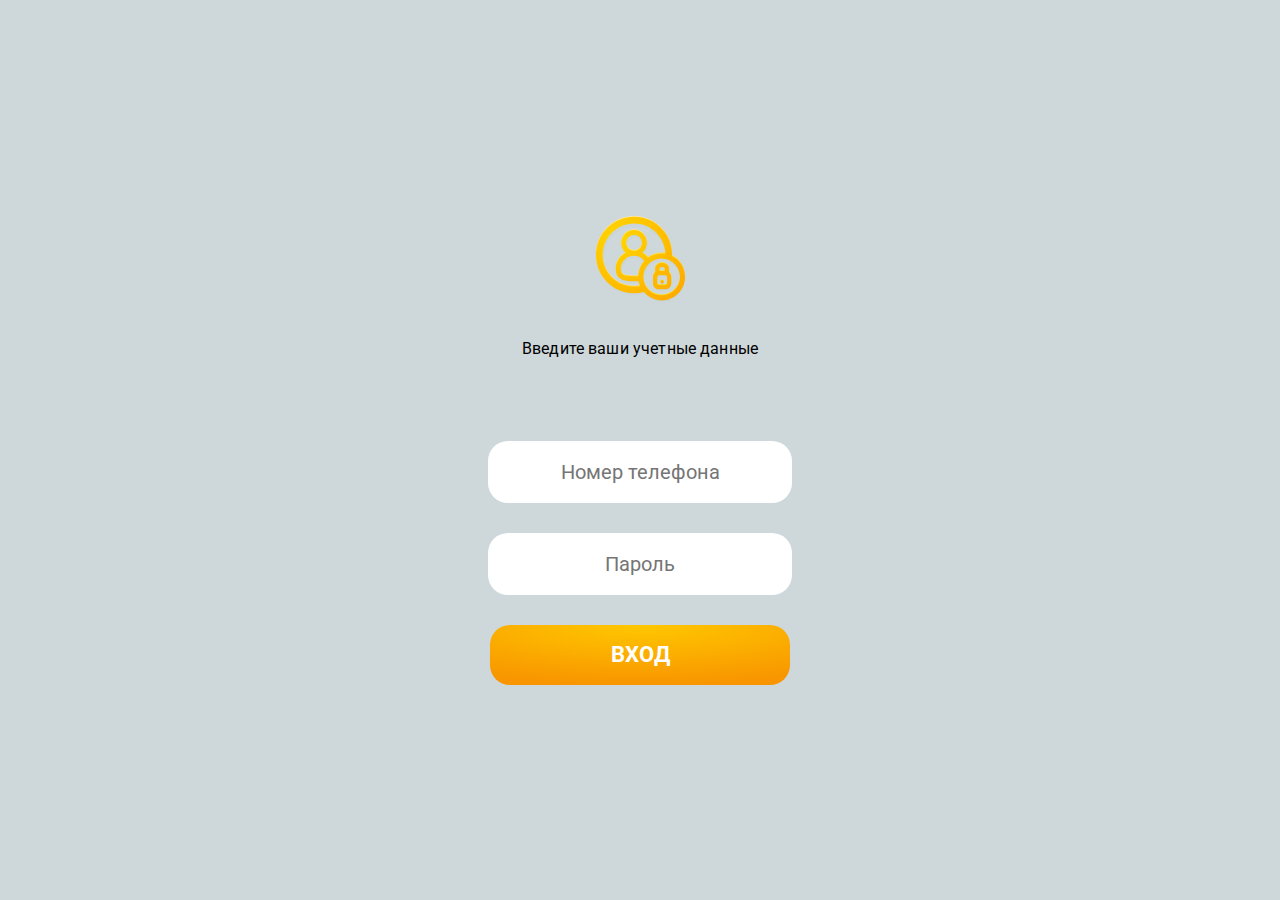
<file: index.html>
<!doctype html><html lang="en"><head><meta charset="utf-8"/><link rel="icon" href="./favicon.ico"/><meta name="viewport" content="width=device-width,initial-scale=1"/><meta name="theme-color" content="#000000"/><meta name="description" content="Приложение для создания путевых листов"/><link rel="apple-touch-icon" href="./logo192.png"/><link rel="manifest" href="./manifest.json"/><link rel="stylesheet" href="https://fonts.googleapis.com/css?family=Roboto:300,400,500,700&display=swap"/><link rel="stylesheet" href="https://fonts.googleapis.com/icon?family=Material+Icons"/><title>Хочу путевой</title><link href="./static/css/main.8bf40b8a.chunk.css" rel="stylesheet"></head><body><noscript>You need to enable JavaScript to run this app.</noscript><div id="root"></div><script>!function(e){function t(t){for(var n,a,c=t[0],d=t[1],u=t[2],i=0,s=[];i<c.length;i++)a=c[i],Object.prototype.hasOwnProperty.call(o,a)&&o[a]&&s.push(o[a][0]),o[a]=0;for(n in d)Object.prototype.hasOwnProperty.call(d,n)&&(e[n]=d[n]);for(l&&l(t);s.length;)s.shift()();return f.push.apply(f,u||[]),r()}function r(){for(var e,t=0;t<f.length;t++){for(var r=f[t],n=!0,a=1;a<r.length;a++){var d=r[a];0!==o[d]&&(n=!1)}n&&(f.splice(t--,1),e=c(c.s=r[0]))}return e}var n={},a={27:0},o={27:0},f=[];function c(t){if(n[t])return n[t].exports;var r=n[t]={i:t,l:!1,exports:{}};return e[t].call(r.exports,r,r.exports,c),r.l=!0,r.exports}c.e=function(e){var t=[];a[e]?t.push(a[e]):0!==a[e]&&{2:1,3:1,4:1,5:1,6:1,7:1,8:1,9:1,10:1,11:1,12:1,13:1,14:1,15:1,16:1,17:1,18:1,19:1,20:1,21:1,22:1,29:1,30:1,31:1,32:1}[e]&&t.push(a[e]=new Promise((function(t,r){for(var n="static/css/"+({}[e]||e)+"."+{0:"31d6cfe0",1:"31d6cfe0",2:"a1df6ccd",3:"8b99823f",4:"5238eba4",5:"e452a70b",6:"71a844ca",7:"64027041",8:"b2e3093c",9:"72ec2741",10:"7589ed74",11:"7589ed74",12:"285e40f5",13:"0748e8de",14:"22b239d0",15:"dd43e922",16:"d02e26a9",17:"4041742f",18:"6e802336",19:"870b9119",20:"5e49b81f",21:"e808eb2f",22:"bc27f97e",23:"31d6cfe0",24:"31d6cfe0",25:"31d6cfe0",29:"0748e8de",30:"76ddf451",31:"22b239d0",32:"a0eb50ae",33:"31d6cfe0"}[e]+".chunk.css",o=c.p+n,f=document.getElementsByTagName("link"),d=0;d<f.length;d++){var u=(l=f[d]).getAttribute("data-href")||l.getAttribute("href");if("stylesheet"===l.rel&&(u===n||u===o))return t()}var i=document.getElementsByTagName("style");for(d=0;d<i.length;d++){var l;if((u=(l=i[d]).getAttribute("data-href"))===n||u===o)return t()}var s=document.createElement("link");s.rel="stylesheet",s.type="text/css",s.onload=t,s.onerror=function(t){var n=t&&t.target&&t.target.src||o,f=new Error("Loading CSS chunk "+e+" failed.\n("+n+")");f.code="CSS_CHUNK_LOAD_FAILED",f.request=n,delete a[e],s.parentNode.removeChild(s),r(f)},s.href=o,document.getElementsByTagName("head")[0].appendChild(s)})).then((function(){a[e]=0})));var r=o[e];if(0!==r)if(r)t.push(r[2]);else{var n=new Promise((function(t,n){r=o[e]=[t,n]}));t.push(r[2]=n);var f,d=document.createElement("script");d.charset="utf-8",d.timeout=120,c.nc&&d.setAttribute("nonce",c.nc),d.src=function(e){return c.p+"static/js/"+({}[e]||e)+"."+{0:"2e13c2f4",1:"3f63da16",2:"20d49bb3",3:"d4f3f909",4:"9cd13928",5:"d92ea7be",6:"78cf0ff7",7:"dba06ef2",8:"65d08bb1",9:"358701b4",10:"d8521730",11:"1191e153",12:"65aa3bbd",13:"22a2fa2c",14:"9f3962ec",15:"6429efb0",16:"a443977f",17:"a766ab21",18:"b9164530",19:"5b075ced",20:"47fae5d9",21:"d8106f7f",22:"ffee6ab6",23:"7e594048",24:"c7d5af36",25:"f1b2a05f",29:"81a7e22b",30:"12d7565b",31:"fab2c91f",32:"dc91c753",33:"5de70bfd"}[e]+".chunk.js"}(e);var u=new Error;f=function(t){d.onerror=d.onload=null,clearTimeout(i);var r=o[e];if(0!==r){if(r){var n=t&&("load"===t.type?"missing":t.type),a=t&&t.target&&t.target.src;u.message="Loading chunk "+e+" failed.\n("+n+": "+a+")",u.name="ChunkLoadError",u.type=n,u.request=a,r[1](u)}o[e]=void 0}};var i=setTimeout((function(){f({type:"timeout",target:d})}),12e4);d.onerror=d.onload=f,document.head.appendChild(d)}return Promise.all(t)},c.m=e,c.c=n,c.d=function(e,t,r){c.o(e,t)||Object.defineProperty(e,t,{enumerable:!0,get:r})},c.r=function(e){"undefined"!=typeof Symbol&&Symbol.toStringTag&&Object.defineProperty(e,Symbol.toStringTag,{value:"Module"}),Object.defineProperty(e,"__esModule",{value:!0})},c.t=function(e,t){if(1&t&&(e=c(e)),8&t)return e;if(4&t&&"object"==typeof e&&e&&e.__esModule)return e;var r=Object.create(null);if(c.r(r),Object.defineProperty(r,"default",{enumerable:!0,value:e}),2&t&&"string"!=typeof e)for(var n in e)c.d(r,n,function(t){return e[t]}.bind(null,n));return r},c.n=function(e){var t=e&&e.__esModule?function(){return e.default}:function(){return e};return c.d(t,"a",t),t},c.o=function(e,t){return Object.prototype.hasOwnProperty.call(e,t)},c.p="./",c.oe=function(e){throw console.error(e),e};var d=this.webpackJsonptelemedic=this.webpackJsonptelemedic||[],u=d.push.bind(d);d.push=t,d=d.slice();for(var i=0;i<d.length;i++)t(d[i]);var l=u;r()}([])</script><script src="./static/js/28.98b61abc.chunk.js"></script><script src="./static/js/main.b44003ee.chunk.js"></script></body></html>
</file>
<file: static/css/main.8bf40b8a.chunk.css>
body{margin:0;font-family:-apple-system,BlinkMacSystemFont,"Segoe UI","Roboto","Oxygen","Ubuntu","Cantarell","Fira Sans","Droid Sans","Helvetica Neue",sans-serif;-webkit-font-smoothing:antialiased;-moz-osx-font-smoothing:grayscale}code{font-family:source-code-pro,Menlo,Monaco,Consolas,"Courier New",monospace}body{height:100vh;background:#ced8da}.field__sm{width:158px}.field__med{width:250px}.mt-1{margin:5px 0 0}.mt-2{margin:10px 0 0}.mt-3{margin:20px 0 0}.mt-4{margin:25px 0 0}.mt-5{margin:30px 0 0}.mt-6{margin:35px 0 0}.mr-1{margin:0 5px 0 0}.mr-2{margin:0 10px 0 0}.mr-3{margin:0 20px 0 0}.mr-4{margin:0 25px 0 0}.mr-5{margin:0 30px 0 0}.mr-6{margin:0 35px 0 0}.mb-1{margin:0 0 5px}.mb-2{margin:0 0 10px}.mb-3{margin:0 0 20px}.mb-4{margin:0 0 25px}.mb-5{margin:0 0 30px}.mb-6{margin:0 0 35px}.ml-1{margin:0 0 0 5px}.ml-2{margin:0 0 0 10px}.ml-3{margin:0 0 0 20px}.ml-4{margin:0 0 0 25px}.ml-5{margin:0 0 0 30px}.ml-6{margin:0 0 0 35px}.pt-1{padding:5px 0 0}.pt-2{padding:10px 0 0}.pt-3{padding:20px 0 0}.pt-4{padding:25px 0 0}.pt-5{padding:30px 0 0}.pt-6{padding:35px 0 0}.pr-1{padding:0 5px 0 0}.pr-2{padding:0 10px 0 0}.pr-3{padding:0 20px 0 0}.pr-4{padding:0 25px 0 0}.pr-5{padding:0 30px 0 0}.pr-6{padding:0 35px 0 0}.pb-1{padding:0 0 5px}.pb-2{padding:0 0 10px}.pb-3{padding:0 0 20px}.pb-4{padding:0 0 25px}.pb-5{padding:0 0 30px}.pb-6{padding:0 0 35px}.pl-1{padding:0 0 0 5px}.pl-2{padding:0 0 0 10px}.pl-3{padding:0 0 0 20px}.pl-4{padding:0 0 0 25px}.pl-5{padding:0 0 0 30px}.pl-6{padding:0 0 0 35px}.spinner{position:absolute;top:0;left:0;width:100%;height:100vh;display:-webkit-flex;display:flex;-webkit-flex-direction:column;flex-direction:column;-webkit-justify-content:center;justify-content:center;-webkit-align-items:center;align-items:center;background:rgba(0,0,0,.8)}.lds-spinner{color:#fff;display:inline-block;position:relative;width:80px;height:80px}.lds-spinner div{-webkit-transform-origin:40px 40px;transform-origin:40px 40px;-webkit-animation:lds-spinner 1.2s linear infinite;animation:lds-spinner 1.2s linear infinite}.lds-spinner div:after{content:" ";display:block;position:absolute;top:3px;left:37px;width:6px;height:18px;border-radius:20%;background:#fff}.lds-spinner div:first-child{-webkit-transform:rotate(0deg);transform:rotate(0deg);-webkit-animation-delay:-1.1s;animation-delay:-1.1s}.lds-spinner div:nth-child(2){-webkit-transform:rotate(30deg);transform:rotate(30deg);-webkit-animation-delay:-1s;animation-delay:-1s}.lds-spinner div:nth-child(3){-webkit-transform:rotate(60deg);transform:rotate(60deg);-webkit-animation-delay:-.9s;animation-delay:-.9s}.lds-spinner div:nth-child(4){-webkit-transform:rotate(90deg);transform:rotate(90deg);-webkit-animation-delay:-.8s;animation-delay:-.8s}.lds-spinner div:nth-child(5){-webkit-transform:rotate(120deg);transform:rotate(120deg);-webkit-animation-delay:-.7s;animation-delay:-.7s}.lds-spinner div:nth-child(6){-webkit-transform:rotate(150deg);transform:rotate(150deg);-webkit-animation-delay:-.6s;animation-delay:-.6s}.lds-spinner div:nth-child(7){-webkit-transform:rotate(180deg);transform:rotate(180deg);-webkit-animation-delay:-.5s;animation-delay:-.5s}.lds-spinner div:nth-child(8){-webkit-transform:rotate(210deg);transform:rotate(210deg);-webkit-animation-delay:-.4s;animation-delay:-.4s}.lds-spinner div:nth-child(9){-webkit-transform:rotate(240deg);transform:rotate(240deg);-webkit-animation-delay:-.3s;animation-delay:-.3s}.lds-spinner div:nth-child(10){-webkit-transform:rotate(270deg);transform:rotate(270deg);-webkit-animation-delay:-.2s;animation-delay:-.2s}.lds-spinner div:nth-child(11){-webkit-transform:rotate(300deg);transform:rotate(300deg);-webkit-animation-delay:-.1s;animation-delay:-.1s}.lds-spinner div:nth-child(12){-webkit-transform:rotate(330deg);transform:rotate(330deg);-webkit-animation-delay:0s;animation-delay:0s}@-webkit-keyframes lds-spinner{0%{opacity:1}to{opacity:0}}@keyframes lds-spinner{0%{opacity:1}to{opacity:0}}.root{position:relative;height:100vh;width:100%;margin:auto}main{display:-webkit-flex;display:flex;-webkit-flex-direction:column;flex-direction:column;max-height:100vh}
/*# sourceMappingURL=main.8bf40b8a.chunk.css.map */
</file>
